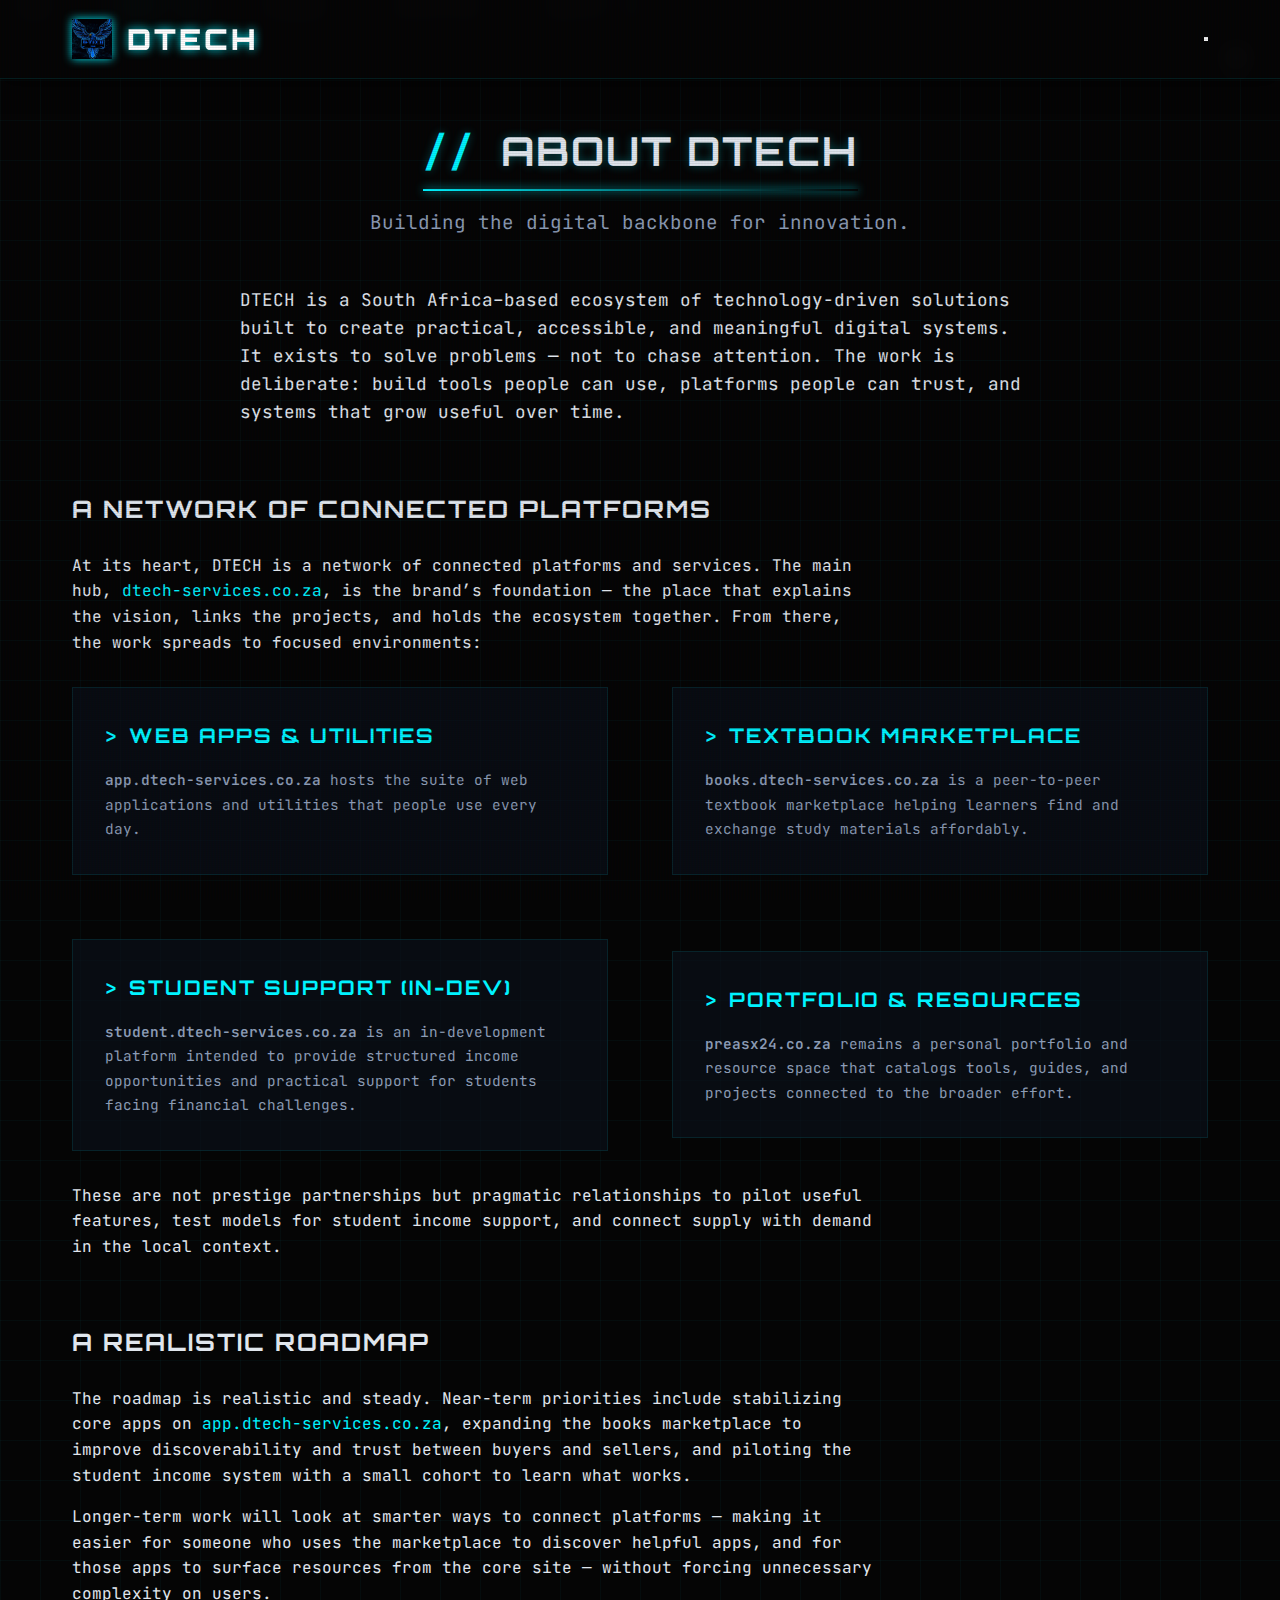
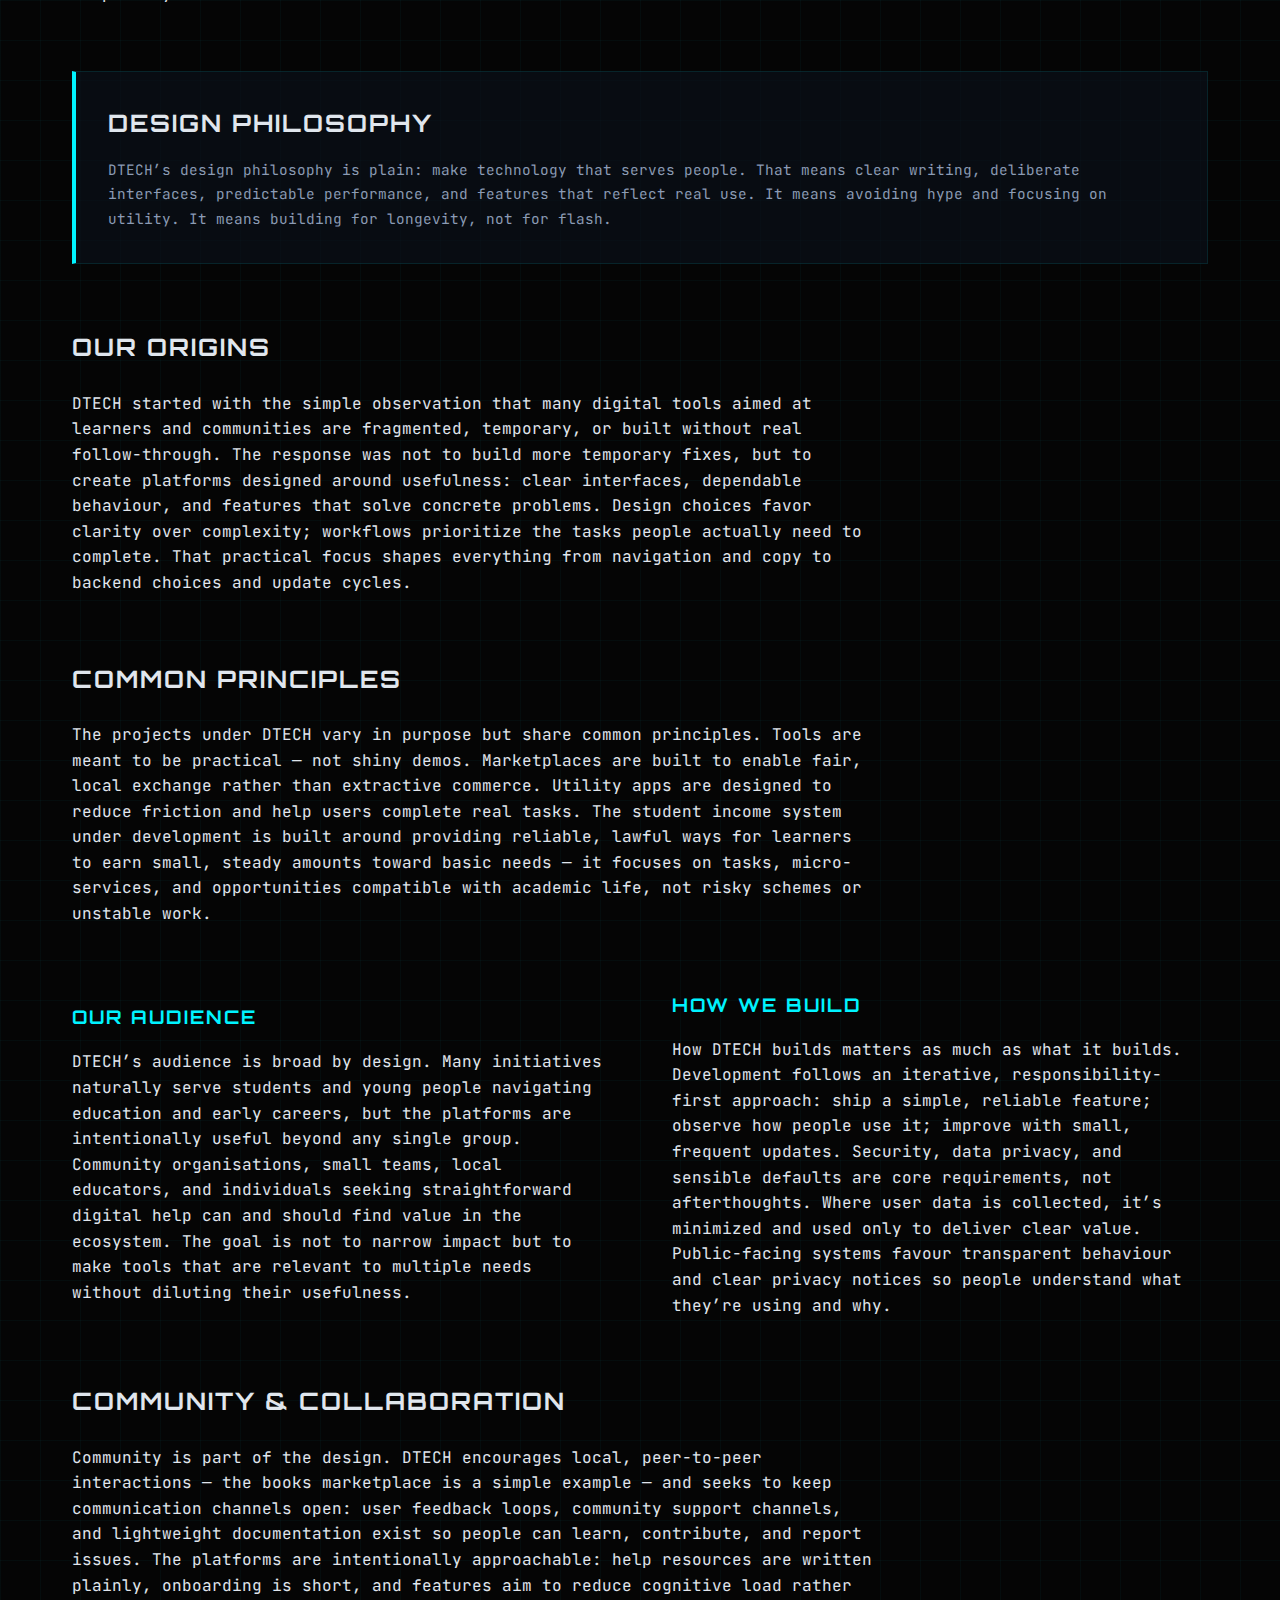
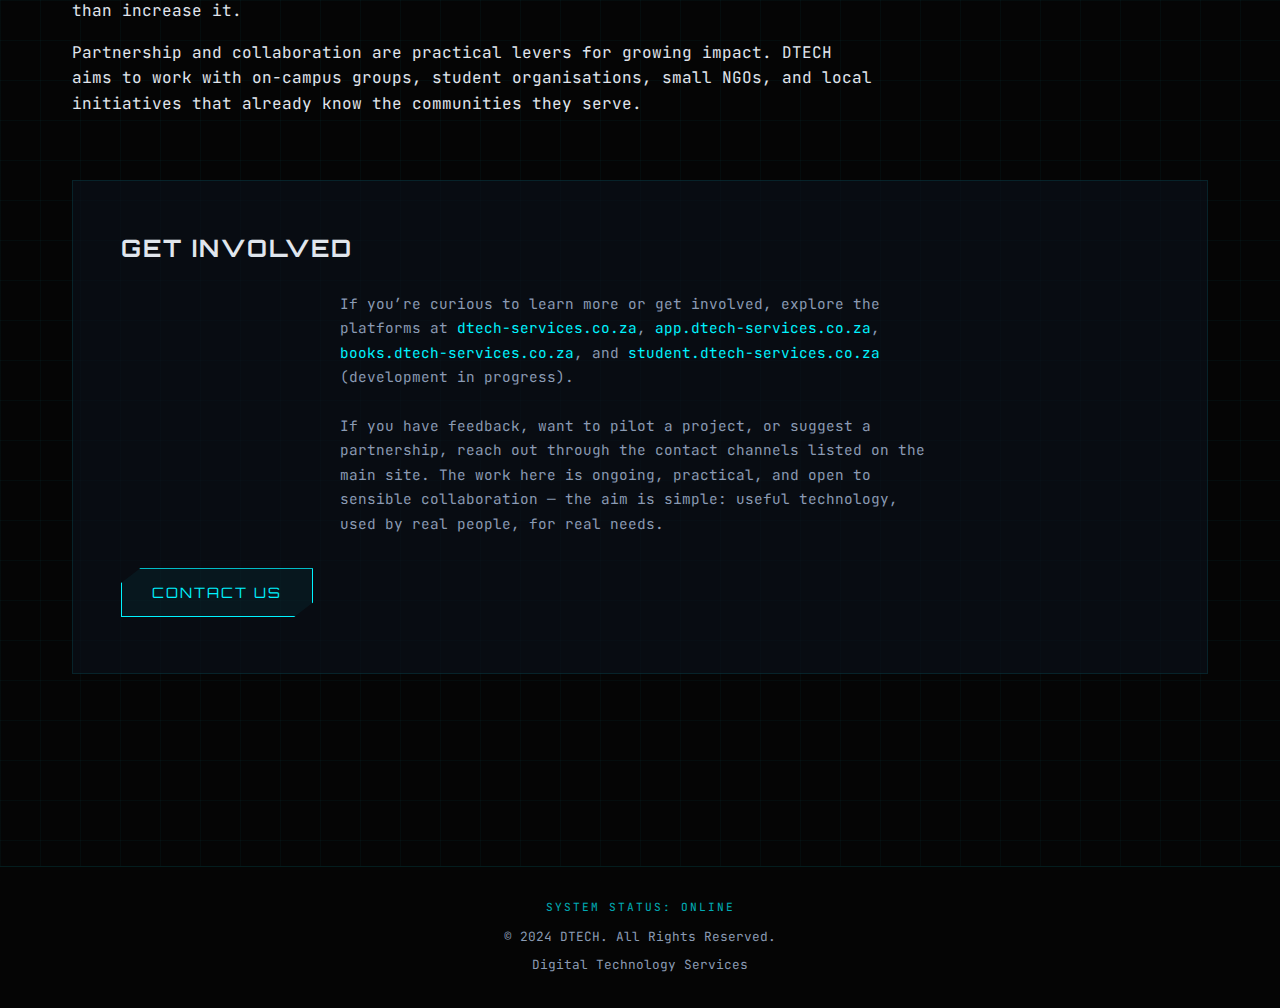
<file: about.html>
<!DOCTYPE html>
<html lang="en">
<head>
    <meta charset="UTF-8">
    <meta name="viewport" content="width=device-width, initial-scale=1.0">
    <meta name="description" content="Learn about DTECH, a South African student-focused technology platform building structured, scalable digital infrastructure.">
    <meta name="author" content="Seakwa Jonas Mochebane">
    <title>About DTECH | Student-Focused Digital Innovation</title>
    <link rel="stylesheet" href="css/style.css">
    <link rel="preconnect" href="https://fonts.googleapis.com">
    <link rel="preconnect" href="https://fonts.gstatic.com" crossorigin>
    <link href="https://fonts.googleapis.com/css2?family=Inter:wght@400;500;600;700;800&display=swap" rel="stylesheet">
</head>
<body>

    <!-- Header -->
    <header>
        <div class="container">
            <nav>
                <a href="index.html" class="logo">
                    <img src="images/logo.png" alt="DTECH Logo">
                    <span>DTECH</span>
                </a>
                <button class="hamburger-btn" id="menuToggle" aria-label="Toggle Navigation">
                    <span class="hamburger-line"></span>
                    <span class="hamburger-line"></span>
                    <span class="hamburger-line"></span>
                </button>
            </nav>
        </div>
    </header>

    <!-- Navigation Overlay -->
    <div class="nav-overlay" id="navOverlay">
        <button id="closeMenu" aria-label="Close Navigation" style="position: absolute; top: 30px; right: 30px; background:none; border:none; color:var(--text-main); font-size: 3rem; cursor: pointer;">&times;</button>
        <div class="nav-links">
            <a href="index.html" onclick="toggleMenu()">Home</a>
            <a href="about.html" onclick="toggleMenu()" class="active">About Us</a>
            <a href="founder.html" onclick="toggleMenu()">Founder</a>
            <a href="ecosystem.html" onclick="toggleMenu()">Ecosystem</a>
            <a href="contact.html" onclick="toggleMenu()">Contact Us</a>
        </div>
    </div>

    <!-- Page Header -->
    <section style="padding: 6rem 0 3rem 0; text-align: center;">
        <div class="container">
            <h1 class="section-title" style="margin-bottom: 1rem;">About DTECH</h1>
            <p style="max-width: 600px; margin: 0 auto; color: var(--text-muted); font-size: 1.2rem;">
                Building the digital backbone for innovation.
            </p>
        </div>
    </section>

    <!-- Content -->
    <section class="container" style="padding-bottom: 6rem;">

        <!-- Introduction -->
        <div style="max-width: 800px; margin: 0 auto 4rem auto;">
            <p class="text-muted" style="font-size: 1.1rem; margin-bottom: 1.5rem;">
                DTECH is a South Africa–based ecosystem of technology-driven solutions built to create practical, accessible, and meaningful digital systems. It exists to solve problems — not to chase attention. The work is deliberate: build tools people can use, platforms people can trust, and systems that grow useful over time.
            </p>
        </div>

        <!-- Ecosystem -->
        <h2 style="margin-bottom: 1.5rem;">A Network of Connected Platforms</h2>
        <p class="text-muted" style="max-width: 800px; margin-bottom: 2rem;">
            At its heart, DTECH is a network of connected platforms and services. The main hub, <a href="https://dtech-services.co.za" style="color: var(--primary-color);">dtech-services.co.za</a>, is the brand’s foundation — the place that explains the vision, links the projects, and holds the ecosystem together. From there, the work spreads to focused environments:
        </p>

        <div class="grid-2" style="margin-bottom: 2rem;">
            <div class="card">
                <h3 style="color: var(--primary-color);">Web Apps & Utilities</h3>
                <p class="text-muted">
                    <a href="https://app.dtech-services.co.za" target="_blank" style="color: var(--text-main); font-weight: 600;">app.dtech-services.co.za</a> hosts the suite of web applications and utilities that people use every day.
                </p>
            </div>
            <div class="card">
                <h3 style="color: var(--primary-color);">Textbook Marketplace</h3>
                <p class="text-muted">
                    <a href="https://books.dtech-services.co.za" target="_blank" style="color: var(--text-main); font-weight: 600;">books.dtech-services.co.za</a> is a peer-to-peer textbook marketplace helping learners find and exchange study materials affordably.
                </p>
            </div>
            <div class="card">
                <h3 style="color: var(--primary-color);">Student Support (In-Dev)</h3>
                <p class="text-muted">
                    <a href="https://student.dtech-services.co.za" target="_blank" style="color: var(--text-main); font-weight: 600;">student.dtech-services.co.za</a> is an in-development platform intended to provide structured income opportunities and practical support for students facing financial challenges.
                </p>
            </div>
            <div class="card">
                <h3 style="color: var(--primary-color);">Portfolio & Resources</h3>
                <p class="text-muted">
                    <a href="https://preasx24.co.za" target="_blank" style="color: var(--text-main); font-weight: 600;">preasx24.co.za</a> remains a personal portfolio and resource space that catalogs tools, guides, and projects connected to the broader effort.
                </p>
            </div>
        </div>

        <p class="text-muted" style="max-width: 800px; margin-bottom: 4rem;">
            These are not prestige partnerships but pragmatic relationships to pilot useful features, test models for student income support, and connect supply with demand in the local context.
        </p>

        <!-- Roadmap -->
        <div style="margin-bottom: 4rem;">
            <h2 style="margin-bottom: 1.5rem;">A Realistic Roadmap</h2>
            <p class="text-muted" style="max-width: 800px; margin-bottom: 1rem;">
                The roadmap is realistic and steady. Near-term priorities include stabilizing core apps on <a href="https://app.dtech-services.co.za" style="color: var(--primary-color);">app.dtech-services.co.za</a>, expanding the books marketplace to improve discoverability and trust between buyers and sellers, and piloting the student income system with a small cohort to learn what works.
            </p>
            <p class="text-muted" style="max-width: 800px;">
                Longer-term work will look at smarter ways to connect platforms — making it easier for someone who uses the marketplace to discover helpful apps, and for those apps to surface resources from the core site — without forcing unnecessary complexity on users.
            </p>
        </div>

        <!-- Design Philosophy -->
        <div class="card" style="margin-bottom: 4rem; border-left: 4px solid var(--primary-color);">
            <h2 style="margin-bottom: 1rem;">Design Philosophy</h2>
            <p class="text-muted">
                DTECH’s design philosophy is plain: make technology that serves people. That means clear writing, deliberate interfaces, predictable performance, and features that reflect real use. It means avoiding hype and focusing on utility. It means building for longevity, not for flash.
            </p>
        </div>

        <!-- Origins -->
        <div style="margin-bottom: 4rem;">
            <h2 style="margin-bottom: 1.5rem;">Our Origins</h2>
            <p class="text-muted" style="max-width: 800px;">
                DTECH started with the simple observation that many digital tools aimed at learners and communities are fragmented, temporary, or built without real follow-through. The response was not to build more temporary fixes, but to create platforms designed around usefulness: clear interfaces, dependable behaviour, and features that solve concrete problems. Design choices favor clarity over complexity; workflows prioritize the tasks people actually need to complete. That practical focus shapes everything from navigation and copy to backend choices and update cycles.
            </p>
        </div>

        <!-- Principles -->
        <div style="margin-bottom: 4rem;">
            <h2 style="margin-bottom: 1.5rem;">Common Principles</h2>
            <p class="text-muted" style="max-width: 800px;">
                The projects under DTECH vary in purpose but share common principles. Tools are meant to be practical — not shiny demos. Marketplaces are built to enable fair, local exchange rather than extractive commerce. Utility apps are designed to reduce friction and help users complete real tasks. The student income system under development is built around providing reliable, lawful ways for learners to earn small, steady amounts toward basic needs — it focuses on tasks, micro-services, and opportunities compatible with academic life, not risky schemes or unstable work.
            </p>
        </div>

        <!-- Audience & Build -->
        <div class="grid-2" style="margin-bottom: 4rem;">
            <div>
                <h3 style="color: var(--primary-color); margin-bottom: 1rem;">Our Audience</h3>
                <p class="text-muted">
                    DTECH’s audience is broad by design. Many initiatives naturally serve students and young people navigating education and early careers, but the platforms are intentionally useful beyond any single group. Community organisations, small teams, local educators, and individuals seeking straightforward digital help can and should find value in the ecosystem. The goal is not to narrow impact but to make tools that are relevant to multiple needs without diluting their usefulness.
                </p>
            </div>
            <div>
                <h3 style="color: var(--primary-color); margin-bottom: 1rem;">How We Build</h3>
                <p class="text-muted">
                    How DTECH builds matters as much as what it builds. Development follows an iterative, responsibility-first approach: ship a simple, reliable feature; observe how people use it; improve with small, frequent updates. Security, data privacy, and sensible defaults are core requirements, not afterthoughts. Where user data is collected, it’s minimized and used only to deliver clear value. Public-facing systems favour transparent behaviour and clear privacy notices so people understand what they’re using and why.
                </p>
            </div>
        </div>

        <!-- Community -->
        <div style="margin-bottom: 4rem;">
            <h2 style="margin-bottom: 1.5rem;">Community & Collaboration</h2>
            <p class="text-muted" style="max-width: 800px; margin-bottom: 1rem;">
                Community is part of the design. DTECH encourages local, peer-to-peer interactions — the books marketplace is a simple example — and seeks to keep communication channels open: user feedback loops, community support channels, and lightweight documentation exist so people can learn, contribute, and report issues. The platforms are intentionally approachable: help resources are written plainly, onboarding is short, and features aim to reduce cognitive load rather than increase it.
            </p>
            <p class="text-muted" style="max-width: 800px;">
                Partnership and collaboration are practical levers for growing impact. DTECH aims to work with on-campus groups, student organisations, small NGOs, and local initiatives that already know the communities they serve.
            </p>
        </div>

        <!-- Call to Action -->
        <div class="card text-center" style="padding: 3rem;">
            <h2 style="margin-bottom: 1.5rem;">Get Involved</h2>
            <p class="text-muted" style="max-width: 600px; margin: 0 auto 1.5rem auto;">
                If you’re curious to learn more or get involved, explore the platforms at <a href="https://dtech-services.co.za" style="color: var(--primary-color);">dtech-services.co.za</a>, <a href="https://app.dtech-services.co.za" style="color: var(--primary-color);">app.dtech-services.co.za</a>, <a href="https://books.dtech-services.co.za" style="color: var(--primary-color);">books.dtech-services.co.za</a>, and <a href="https://student.dtech-services.co.za" style="color: var(--primary-color);">student.dtech-services.co.za</a> (development in progress).
            </p>
            <p class="text-muted" style="max-width: 600px; margin: 0 auto 2rem auto;">
                If you have feedback, want to pilot a project, or suggest a partnership, reach out through the contact channels listed on the main site. The work here is ongoing, practical, and open to sensible collaboration — the aim is simple: useful technology, used by real people, for real needs.
            </p>
            <a href="contact.html" class="btn">Contact Us</a>
        </div>

    </section>

    <!-- Footer -->
    <footer>
        <div class="container">
            <p>&copy; 2024 DTECH. All Rights Reserved.</p>
            <p style="font-size: 0.8rem; margin-top: 0.5rem;">Digital Technology Services</p>
        </div>
    </footer>

    <!-- Mobile Menu Script -->
    <script>
        const menuToggle = document.getElementById('menuToggle');
        const closeMenu = document.getElementById('closeMenu');
        const navOverlay = document.getElementById('navOverlay');

        function toggleMenu() {
            navOverlay.classList.toggle('active');
            document.body.style.overflow = navOverlay.classList.contains('active') ? 'hidden' : '';
        }

        menuToggle.addEventListener('click', toggleMenu);
        closeMenu.addEventListener('click', toggleMenu);
    </script>
</body>
</html>
</file>
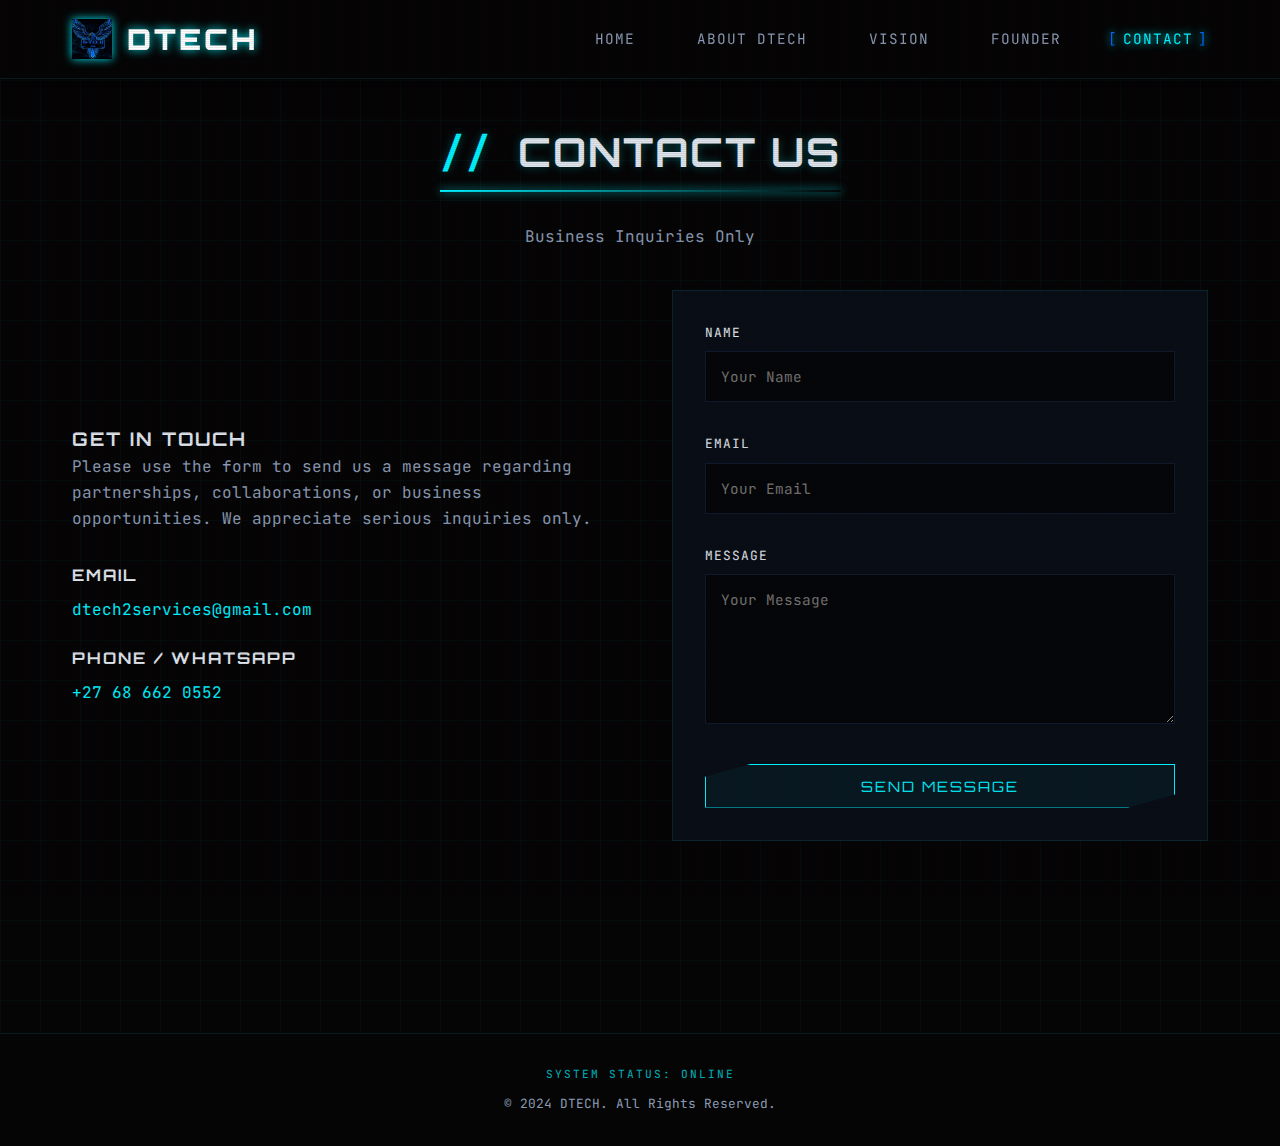
<file: contact.html>
<!DOCTYPE html>
<html lang="en">
<head>
    <meta charset="UTF-8">
    <meta name="viewport" content="width=device-width, initial-scale=1.0">
    <meta name="description" content="Contact DTECH for business inquiries and collaboration opportunities.">
    <meta name="author" content="Seakwa Jonas Mochebane">
    <title>Contact DTECH | Business Inquiries</title>
    <link rel="stylesheet" href="css/style.css">
    <link rel="preconnect" href="https://fonts.googleapis.com">
    <link rel="preconnect" href="https://fonts.gstatic.com" crossorigin>
    <link href="https://fonts.googleapis.com/css2?family=Inter:wght@400;500;700;800&display=swap" rel="stylesheet">
</head>
<body>

    <!-- Navigation -->
    <header>
        <div class="container">
            <nav>
                <a href="index.html" class="logo">
                    <img src="images/logo.png" alt="DTECH Logo">
                    DTECH
                </a>
                <ul class="nav-links">
                    <li><a href="index.html">Home</a></li>
                    <li><a href="about.html">About DTECH</a></li>
                    <li><a href="vision.html">Vision</a></li>
                    <li><a href="founder.html">Founder</a></li>
                    <li><a href="contact.html" class="active">Contact</a></li>
                </ul>
            </nav>
        </div>
    </header>

    <!-- Page Header -->
    <section style="padding-top: 120px; padding-bottom: 40px; text-align: center;">
        <div class="container">
            <h1 class="section-title">Contact Us</h1>
            <p style="max-width: 600px; margin: 0 auto; color: var(--text-muted);">
                Business Inquiries Only
            </p>
        </div>
    </section>

    <!-- Contact Form & Info -->
    <section style="padding-top: 0;">
        <div class="container">
            <div class="grid-2">
                <div>
                    <h3>Get in Touch</h3>
                    <p style="margin-bottom: 2rem; color: var(--text-muted);">
                        Please use the form to send us a message regarding partnerships, collaborations, or business opportunities. We appreciate serious inquiries only.
                    </p>

                    <div style="margin-bottom: 1.5rem;">
                        <h4 style="color: var(--text-light); margin-bottom: 0.5rem;">Email</h4>
                        <a href="mailto:dtech2services@gmail.com" style="color: var(--primary-color);">dtech2services@gmail.com</a>
                    </div>

                    <div>
                        <h4 style="color: var(--text-light); margin-bottom: 0.5rem;">Phone / WhatsApp</h4>
                        <a href="tel:+27686620552" style="color: var(--primary-color);">+27 68 662 0552</a>
                    </div>
                </div>
                <div>
                    <!-- To make this form functional on GitHub Pages, sign up at https://formspree.io/ and replace 'YOUR_FORM_ID' with your actual form ID -->
                    <form action="https://formspree.io/f/YOUR_FORM_ID" method="POST">
                        <div class="form-group">
                            <label for="name">Name</label>
                            <input type="text" id="name" name="name" required placeholder="Your Name">
                        </div>
                        <div class="form-group">
                            <label for="email">Email</label>
                            <input type="email" id="email" name="email" required placeholder="Your Email">
                        </div>
                        <div class="form-group">
                            <label for="message">Message</label>
                            <textarea id="message" name="message" required placeholder="Your Message"></textarea>
                        </div>
                        <button type="submit" class="btn" style="width: 100%;">Send Message</button>
                    </form>
                    <!-- Note: Formspree endpoint is a placeholder or generic. For a real static site, the user would need to set this up.
                         I'll use a generic mailto fallback or keep the form structure ready for backend integration if preferred,
                         but adding a formspree-like action is common practice.
                         However, without a specific ID, it won't work. I'll remove the action attribute to prevent errors
                         and let the user know they need a backend service, OR I can just leave it pointing to a dummy or blank.

                         Wait, the prompt asked for "Complete HTML" and "Ready for GitHub Pages".
                         GitHub Pages doesn't support backend logic.
                         The standard way is Formspree or similar.
                         I'll leave the action empty for now so it doesn't 404, or put a placeholder comment.
                    -->
                </div>
            </div>
        </div>
    </section>

    <!-- Footer -->
    <footer>
        <div class="container">
            <p>&copy; 2024 DTECH. All Rights Reserved.</p>
        </div>
    </footer>

</body>
</html>
</file>
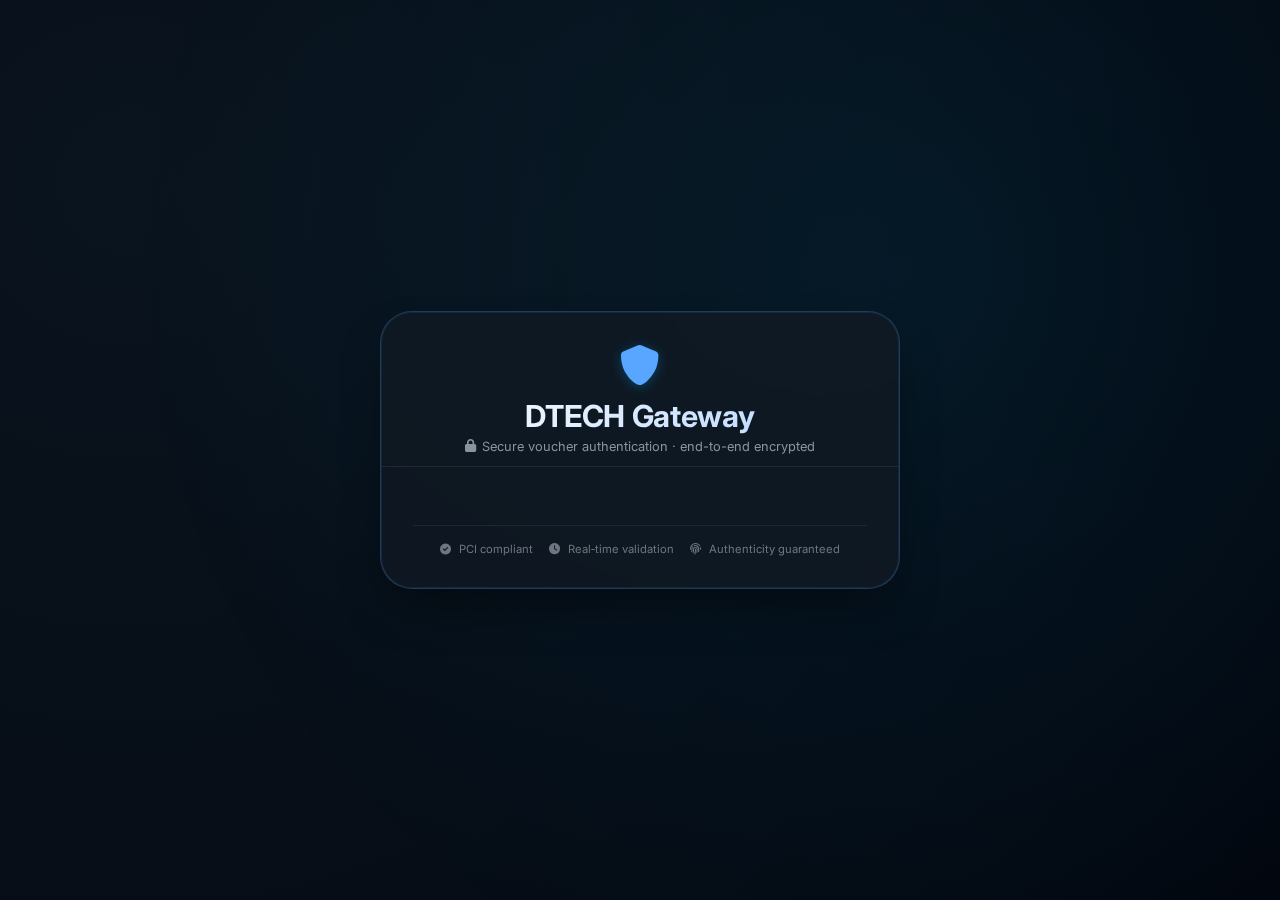
<file: payment.html>
<!DOCTYPE html>
<html lang="en">
<head>
    <meta charset="UTF-8">
    <meta name="viewport" content="width=device-width, initial-scale=1.0, viewport-fit=cover">
    <title>DTECH Secure Gateway | Voucher Authentication</title>
    <!-- Google Fonts & Font Awesome for modern icons -->
    <link href="https://fonts.googleapis.com/css2?family=Inter:opsz,wght@14..32,300;14..32,400;14..32,500;14..32,600;14..32,700&display=swap" rel="stylesheet">
    <link rel="stylesheet" href="https://cdnjs.cloudflare.com/ajax/libs/font-awesome/6.0.0-beta3/css/all.min.css">
    <style>
        * {
            margin: 0;
            padding: 0;
            box-sizing: border-box;
        }

        body {
            font-family: 'Inter', -apple-system, BlinkMacSystemFont, 'Segoe UI', sans-serif;
            background: radial-gradient(circle at 10% 20%, rgba(10, 20, 30, 1) 0%, #03070f 100%);
            min-height: 100vh;
            display: flex;
            align-items: center;
            justify-content: center;
            padding: 1.5rem;
            position: relative;
        }

        /* animated mesh gradient overlay */
        body::before {
            content: '';
            position: fixed;
            top: 0;
            left: 0;
            width: 100%;
            height: 100%;
            background: radial-gradient(circle at 70% 30%, rgba(0, 180, 255, 0.08) 0%, rgba(0, 0, 0, 0) 70%);
            pointer-events: none;
            z-index: 0;
        }

        /* main card container — glassmorphic elevated design */
        .gateway-card {
            position: relative;
            z-index: 2;
            max-width: 520px;
            width: 100%;
            background: rgba(18, 25, 35, 0.75);
            backdrop-filter: blur(12px);
            border-radius: 2rem;
            border: 1px solid rgba(88, 166, 255, 0.25);
            box-shadow: 0 25px 45px -12px rgba(0, 0, 0, 0.5), 0 0 0 1px rgba(88, 166, 255, 0.1) inset;
            transition: transform 0.2s ease, box-shadow 0.3s ease;
            overflow: hidden;
        }

        .gateway-card:hover {
            box-shadow: 0 30px 50px -15px rgba(0, 0, 0, 0.6), 0 0 0 1px rgba(88, 166, 255, 0.3) inset;
        }

        /* header with branding */
        .brand-header {
            padding: 1.8rem 2rem 0.8rem 2rem;
            text-align: center;
            border-bottom: 1px solid rgba(48, 54, 61, 0.6);
        }

        .brand-icon {
            font-size: 2.5rem;
            color: #58a6ff;
            filter: drop-shadow(0 2px 6px rgba(0, 160, 255, 0.3));
            margin-bottom: 0.5rem;
        }

        .brand-header h1 {
            font-size: 1.9rem;
            font-weight: 700;
            background: linear-gradient(135deg, #ffffff 0%, #b0d4ff 100%);
            background-clip: text;
            -webkit-background-clip: text;
            color: transparent;
            letter-spacing: -0.3px;
        }

        .brand-header p {
            font-size: 0.8rem;
            color: #8b949e;
            margin-top: 0.3rem;
            display: flex;
            align-items: center;
            justify-content: center;
            gap: 0.4rem;
        }

        /* content area */
        .content-pane {
            padding: 1.8rem 2rem 2rem 2rem;
        }

        /* loader state (skeleton shimmer) */
        .skeleton-loader {
            display: flex;
            flex-direction: column;
            gap: 1rem;
        }

        .skeleton-line {
            height: 1.2rem;
            background: linear-gradient(90deg, #1e2a36 25%, #2a3a48 50%, #1e2a36 75%);
            background-size: 200% 100%;
            animation: shimmer 1.2s infinite;
            border-radius: 12px;
        }

        .skeleton-line.large {
            height: 2.2rem;
            width: 70%;
            margin: 0 auto;
        }

        @keyframes shimmer {
            0% { background-position: 200% 0; }
            100% { background-position: -200% 0; }
        }

        /* order details card */
        .order-summary {
            background: rgba(13, 17, 23, 0.7);
            border-radius: 1.25rem;
            padding: 1.25rem 1.5rem;
            margin-bottom: 1.8rem;
            border: 1px solid rgba(48, 54, 61, 0.6);
            transition: all 0.2s;
        }

        .summary-title {
            font-size: 0.75rem;
            text-transform: uppercase;
            letter-spacing: 1px;
            font-weight: 600;
            color: #58a6ff;
            margin-bottom: 1rem;
            display: flex;
            align-items: center;
            gap: 0.5rem;
        }

        .detail-item {
            display: flex;
            justify-content: space-between;
            align-items: baseline;
            margin-bottom: 0.9rem;
            flex-wrap: wrap;
        }

        .detail-item:last-child {
            margin-bottom: 0;
        }

        .detail-label {
            font-size: 0.85rem;
            color: #8b949e;
            display: flex;
            align-items: center;
            gap: 0.4rem;
        }

        .detail-value {
            font-weight: 600;
            color: #f0f6fc;
            font-size: 1rem;
            word-break: break-word;
            text-align: right;
        }

        .amount-value {
            font-size: 1.5rem;
            font-weight: 800;
            background: linear-gradient(120deg, #58a6ff, #9ec8ff);
            background-clip: text;
            -webkit-background-clip: text;
            color: transparent;
        }

        .order-id-badge {
            font-family: monospace;
            background: #0d1117;
            padding: 0.2rem 0.5rem;
            border-radius: 8px;
            font-size: 0.75rem;
            letter-spacing: 0.3px;
        }

        /* voucher input group */
        .input-group-modern {
            margin-bottom: 1.5rem;
        }

        .input-label {
            display: flex;
            align-items: center;
            gap: 0.5rem;
            font-size: 0.85rem;
            font-weight: 500;
            color: #c9d1d9;
            margin-bottom: 0.6rem;
        }

        .voucher-input-wrapper {
            position: relative;
            display: flex;
            align-items: center;
        }

        .voucher-input-wrapper i {
            position: absolute;
            left: 1rem;
            color: #58a6ff;
            font-size: 1rem;
            pointer-events: none;
        }

        #voucherCode {
            width: 100%;
            padding: 0.9rem 1rem 0.9rem 2.6rem;
            background: #0a0f16;
            border: 1.5px solid #2d3a48;
            border-radius: 1rem;
            font-family: 'Inter', monospace;
            font-size: 0.95rem;
            color: #ffffff;
            transition: all 0.2s ease;
            outline: none;
            letter-spacing: 0.3px;
        }

        #voucherCode:focus {
            border-color: #58a6ff;
            box-shadow: 0 0 0 3px rgba(88, 166, 255, 0.2);
            background: #0b1119;
        }

        /* warning card */
        .warning-card {
            background: rgba(210, 153, 34, 0.1);
            border-left: 3px solid #d29922;
            border-radius: 0.9rem;
            padding: 0.9rem 1rem;
            margin-bottom: 1.8rem;
            font-size: 0.8rem;
            display: flex;
            gap: 0.7rem;
            align-items: flex-start;
        }

        .warning-card i {
            color: #d29922;
            font-size: 1.1rem;
            margin-top: 0.1rem;
        }

        .warning-card .warning-text {
            color: #f0c674;
            line-height: 1.4;
            font-weight: 500;
        }

        /* modern button */
        .btn-pay {
            background: linear-gradient(95deg, #1f6e43, #238636);
            border: none;
            width: 100%;
            padding: 0.9rem;
            border-radius: 1.2rem;
            font-weight: 700;
            font-size: 1rem;
            color: white;
            display: flex;
            align-items: center;
            justify-content: center;
            gap: 0.6rem;
            cursor: pointer;
            transition: all 0.25s ease;
            box-shadow: 0 4px 12px rgba(35, 134, 54, 0.3);
        }

        .btn-pay:hover:not(:disabled) {
            background: linear-gradient(95deg, #2c814c, #2ea043);
            transform: scale(1.01);
            box-shadow: 0 8px 18px rgba(35, 134, 54, 0.4);
        }

        .btn-pay:disabled {
            opacity: 0.6;
            cursor: not-allowed;
            transform: none;
            filter: grayscale(0.05);
        }

        /* message toast style */
        .message-toast {
            margin-top: 1.2rem;
            padding: 0.8rem 1rem;
            border-radius: 1rem;
            font-size: 0.85rem;
            font-weight: 500;
            display: flex;
            align-items: center;
            gap: 0.6rem;
            backdrop-filter: blur(8px);
            animation: fadeSlideUp 0.2s ease;
        }

        .message-toast.error {
            background: rgba(248, 81, 73, 0.12);
            border: 1px solid rgba(248, 81, 73, 0.4);
            color: #ff8a7a;
        }

        .message-toast.success {
            background: rgba(35, 134, 54, 0.12);
            border: 1px solid rgba(35, 134, 54, 0.5);
            color: #3fb950;
        }

        @keyframes fadeSlideUp {
            from {
                opacity: 0;
                transform: translateY(6px);
            }
            to {
                opacity: 1;
                transform: translateY(0);
            }
        }

        /* loader inside button */
        .loader-icon {
            display: inline-block;
            width: 18px;
            height: 18px;
            border: 2px solid rgba(255,255,255,0.3);
            border-radius: 50%;
            border-top-color: white;
            animation: spin 0.7s linear infinite;
        }

        @keyframes spin {
            to { transform: rotate(360deg); }
        }

        /* security footer */
        .security-footer {
            margin-top: 1.8rem;
            padding-top: 1rem;
            text-align: center;
            font-size: 0.7rem;
            color: #6e7681;
            display: flex;
            justify-content: center;
            gap: 1rem;
            flex-wrap: wrap;
            border-top: 1px solid rgba(48, 54, 61, 0.5);
        }

        .security-footer i {
            margin-right: 0.3rem;
        }

        /* responsive */
        @media (max-width: 480px) {
            .content-pane {
                padding: 1.5rem;
            }
            .brand-header h1 {
                font-size: 1.5rem;
            }
            .amount-value {
                font-size: 1.2rem;
            }
            .order-summary {
                padding: 1rem;
            }
        }
    </style>
</head>
<body>
<div class="gateway-card">
    <div class="brand-header">
        <div class="brand-icon"><i class="fas fa-shield-alt"></i></div>
        <h1>DTECH Gateway</h1>
        <p><i class="fas fa-lock"></i> Secure voucher authentication · end-to-end encrypted</p>
    </div>

    <div class="content-pane">
        <!-- Loading indicator -->
        <div id="loadingState" class="skeleton-loader">
            <div class="skeleton-line large"></div>
            <div class="skeleton-line"></div>
            <div class="skeleton-line" style="width: 80%;"></div>
        </div>

        <!-- Main payment form (hidden initially) -->
        <div id="paymentForm" style="display: none;">
            <!-- Order details section with icons -->
            <div class="order-summary">
                <div class="summary-title">
                    <i class="fas fa-receipt"></i> ORDER SUMMARY
                </div>
                <div class="detail-item">
                    <span class="detail-label"><i class="fas fa-tag"></i> Item</span>
                    <span class="detail-value" id="itemName">—</span>
                </div>
                <div class="detail-item">
                    <span class="detail-label"><i class="fas fa-credit-card"></i> Amount Due</span>
                    <span class="detail-value amount-value" id="amountDisplay">R0.00</span>
                </div>
                <div class="detail-item" id="orderIdRow" style="display: none;">
                    <span class="detail-label"><i class="fas fa-hashtag"></i> Order reference</span>
                    <span class="detail-value order-id-badge" id="orderIdRef">—</span>
                </div>
            </div>

            <!-- Voucher input -->
            <div class="input-group-modern">
                <div class="input-label">
                    <i class="fas fa-ticket-alt"></i> D-TECH Voucher code
                </div>
                <div class="voucher-input-wrapper">
                    <i class="fas fa-qrcode"></i>
                    <input type="text" id="voucherCode" placeholder="e.g., X24-9F3A-7K2L" autocomplete="off" spellcheck="false">
                </div>
            </div>

            <!-- Enhanced warning notice -->
            <div class="warning-card">
                <i class="fas fa-exclamation-triangle"></i>
                <div class="warning-text">
                    <strong>One‑time use only</strong> — voucher value must <strong>exactly match</strong> the amount due.
                    Any surplus value cannot be refunded or credited.
                </div>
            </div>

            <!-- Payment button -->
            <button id="payBtn" class="btn-pay" onclick="processPayment()">
                <i class="fas fa-arrow-right"></i> <span id="btnText">Pay Now</span>
                <span id="btnLoader" style="display: none;"><div class="loader-icon"></div></span>
            </button>

            <!-- Dynamic message area -->
            <div id="message"></div>
        </div>

        <div class="security-footer">
            <span><i class="fas fa-check-circle"></i> PCI compliant</span>
            <span><i class="fas fa-clock"></i> Real‑time validation</span>
            <span><i class="fas fa-fingerprint"></i> Authenticity guaranteed</span>
        </div>
    </div>
</div>

<script>
    // API endpoint (unchanged from original spec)
    const API_URL = "https://dark-mud-87fb.jonasmochebane.workers.dev";

    let orderParams = {
        amount: null,
        item: null,
        order_id: null,
        return_url: null
    };

    // Helper: display beautiful messages
    function showMessage(msg, type) {
        const messageDiv = document.getElementById('message');
        messageDiv.innerHTML = `
            <div class="message-toast ${type}">
                <i class="fas ${type === 'error' ? 'fa-circle-exclamation' : 'fa-circle-check'}"></i>
                <span>${escapeHtml(msg)}</span>
            </div>
        `;
        messageDiv.style.display = 'block';
    }

    // simple sanitization to avoid injection (extra safety)
    function escapeHtml(str) {
        if (!str) return '';
        return str.replace(/[&<>]/g, function(m) {
            if (m === '&') return '&amp;';
            if (m === '<') return '&lt;';
            if (m === '>') return '&gt;';
            return m;
        }).replace(/[\uD800-\uDBFF][\uDC00-\uDFFF]/g, function(c) {
            return c;
        });
    }

    // main initialization
    document.addEventListener('DOMContentLoaded', () => {
        const urlParams = new URLSearchParams(window.location.search);
        orderParams = {
            amount: urlParams.get('amount'),
            item: urlParams.get('item'),
            order_id: urlParams.get('order_id'),
            return_url: urlParams.get('return_url')
        };

        const loadingDiv = document.getElementById('loadingState');
        const paymentFormDiv = document.getElementById('paymentForm');

        // Validate required parameters
        if (!orderParams.amount || !orderParams.item || !orderParams.order_id || !orderParams.return_url) {
            loadingDiv.style.display = 'none';
            showMessage('❌ Missing payment parameters. Please return to the store and try again.', 'error');
            // hide pay button and form if missing critical info
            paymentFormDiv.style.display = 'none';
            // also disable any interaction
            return;
        }

        // Ensure amount is numeric
        const amountNum = parseFloat(orderParams.amount);
        if (isNaN(amountNum) || amountNum <= 0) {
            loadingDiv.style.display = 'none';
            showMessage('⚠️ Invalid amount specified. Contact support.', 'error');
            paymentFormDiv.style.display = 'none';
            return;
        }

        // Populate order details with styling
        document.getElementById('itemName').textContent = escapeHtml(orderParams.item);
        const formattedAmount = amountNum.toFixed(2);
        document.getElementById('amountDisplay').innerHTML = `R${formattedAmount}`;
        // store amount for later (numeric)
        orderParams.amount = amountNum;

        // optional: show order ID for transparency
        if (orderParams.order_id) {
            const orderIdRow = document.getElementById('orderIdRow');
            orderIdRow.style.display = 'flex';
            document.getElementById('orderIdRef').textContent = escapeHtml(orderParams.order_id.substring(0, 12) + (orderParams.order_id.length > 12 ? '…' : ''));
        }

        // smooth transition: hide loader and show form
        loadingDiv.style.display = 'none';
        paymentFormDiv.style.display = 'block';
        paymentFormDiv.style.animation = 'fadeSlideUp 0.3s ease';
        
        // optional: add format hint for voucher input
        const voucherInput = document.getElementById('voucherCode');
        voucherInput.addEventListener('input', function(e) {
            // just UI polish: remove leading/trailing spaces automatically on paste
            // and uppercase transformation for consistency
            let raw = e.target.value;
            if (raw !== raw.toUpperCase()) {
                e.target.value = raw.toUpperCase();
            }
        });
    });

    // main payment processing with enhanced UI/UX
    async function processPayment() {
        const voucherCodeElem = document.getElementById('voucherCode');
        let voucherCode = voucherCodeElem.value.trim();
        
        if (!voucherCode) {
            showMessage('Please enter a valid DTECH voucher code.', 'error');
            voucherCodeElem.focus();
            return;
        }

        // additional front-end length sanity (just user friendly)
        if (voucherCode.length < 6) {
            showMessage('Voucher code seems incomplete. Please double‑check the code.', 'error');
            return;
        }

        const payBtn = document.getElementById('payBtn');
        const btnTextSpan = document.getElementById('btnText');
        const btnLoaderSpan = document.getElementById('btnLoader');
        const originalBtnHTML = btnTextSpan.innerHTML;

        // disable button and show loader
        payBtn.disabled = true;
        btnTextSpan.style.display = 'none';
        btnLoaderSpan.style.display = 'inline-block';
        
        // hide previous messages
        const messageDiv = document.getElementById('message');
        messageDiv.style.display = 'none';
        messageDiv.innerHTML = '';

        try {
            const payload = {
                voucher: voucherCode,
                amount: orderParams.amount,   // numeric amount
                order_id: orderParams.order_id
            };

            const response = await fetch(`${API_URL}/redeem-voucher`, {
                method: 'POST',
                headers: { 'Content-Type': 'application/json' },
                body: JSON.stringify(payload)
            });

            let data;
            try {
                data = await response.json();
            } catch (e) {
                throw new Error('Invalid server response');
            }

            if (response.ok && data && data.success === true) {
                // success flow
                showMessage('✓ Payment successful! Redirecting to complete your order...', 'success');
                
                // Build return URL with status, token and order_id
                const returnBase = orderParams.return_url;
                let returnUrlObj;
                try {
                    returnUrlObj = new URL(returnBase);
                } catch (e) {
                    // fallback: if return_url is malformed, try naive concatenation but respect original
                    console.warn("Invalid return_url, fallback redirect");
                    window.location.href = `${returnBase}?status=success&token=${encodeURIComponent(data.token || '')}&order_id=${encodeURIComponent(orderParams.order_id)}`;
                    return;
                }
                
                returnUrlObj.searchParams.set('status', 'success');
                returnUrlObj.searchParams.set('token', data.token || '');
                returnUrlObj.searchParams.set('order_id', orderParams.order_id);
                
                // slight delay to show success message
                setTimeout(() => {
                    window.location.href = returnUrlObj.toString();
                }, 1300);
            } else {
                // error from backend
                const errorMsg = data?.error || data?.message || 'Voucher redemption failed. Please verify the code and amount.';
                showMessage(`✗ ${errorMsg}`, 'error');
                resetButton(payBtn, btnTextSpan, btnLoaderSpan);
            }
        } catch (error) {
            console.error('Payment network error:', error);
            let friendlyError = 'Network error. Please check your connection and try again.';
            if (error.message.includes('fetch')) friendlyError = 'Unable to reach DTECH secure servers. Please retry.';
            showMessage(`⚠️ ${friendlyError}`, 'error');
            resetButton(payBtn, btnTextSpan, btnLoaderSpan);
        }
    }

    function resetButton(btn, textSpan, loaderSpan) {
        btn.disabled = false;
        textSpan.style.display = 'inline-block';
        loaderSpan.style.display = 'none';
        // optional focus back to input
        document.getElementById('voucherCode').focus();
    }

    // extra: prevent accidental double-submit via keyboard (enter on input)
    document.addEventListener('keypress', function(e) {
        if (e.key === 'Enter' && document.getElementById('paymentForm') && document.getElementById('paymentForm').style.display === 'block') {
            const btn = document.getElementById('payBtn');
            if (btn && !btn.disabled) {
                e.preventDefault();
                processPayment();
            }
        }
    });
</script>
</body>
</html>
</file>
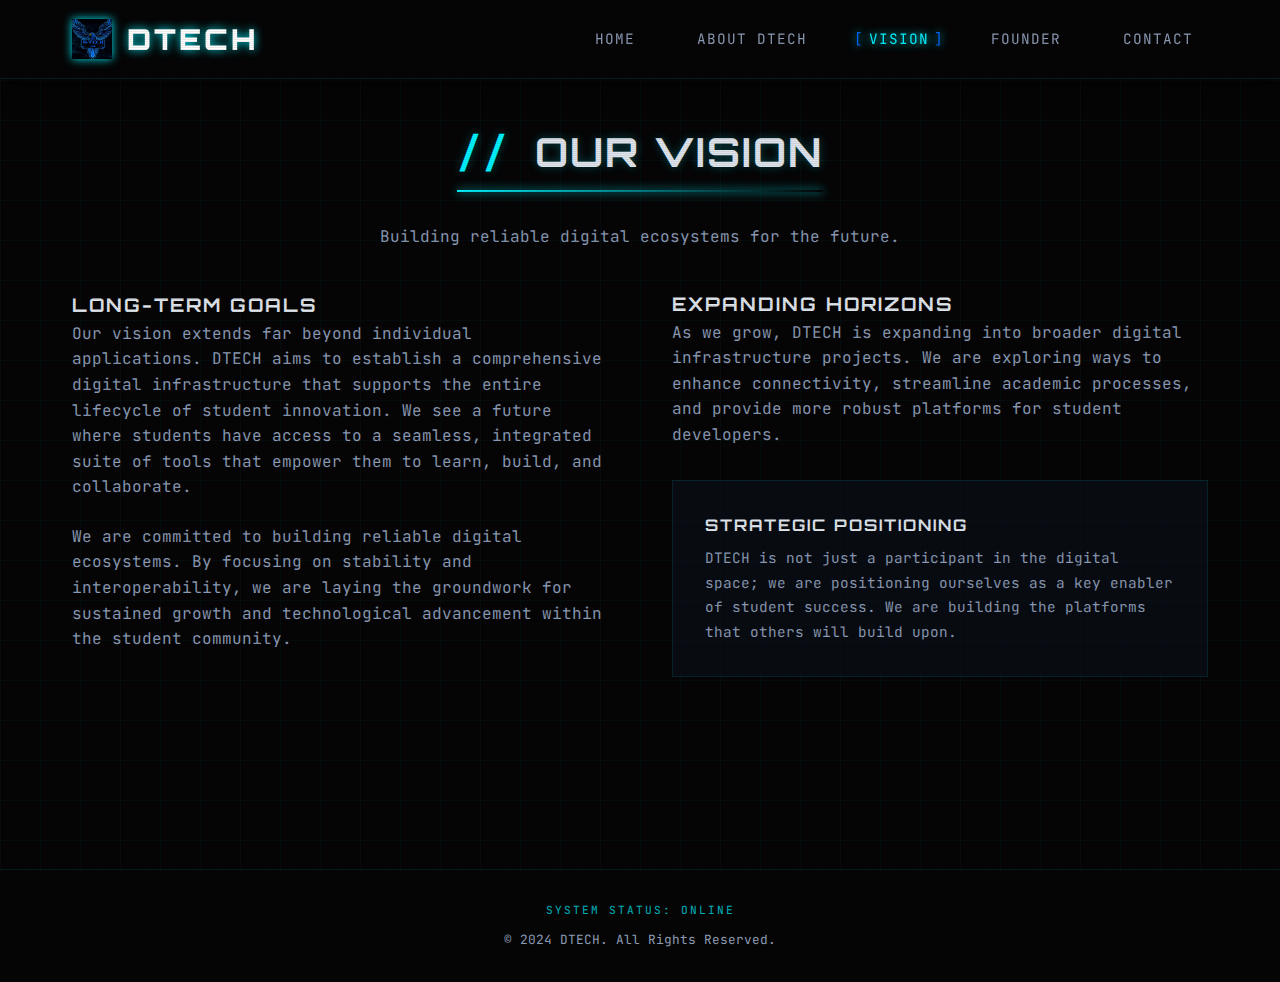
<file: vision.html>
<!DOCTYPE html>
<html lang="en">
<head>
    <meta charset="UTF-8">
    <meta name="viewport" content="width=device-width, initial-scale=1.0">
    <meta name="description" content="Explore DTECH's vision for long-term digital infrastructure and scalable ecosystems that support student communities.">
    <meta name="author" content="Seakwa Jonas Mochebane">
    <title>Our Vision | DTECH</title>
    <link rel="stylesheet" href="css/style.css">
    <link rel="preconnect" href="https://fonts.googleapis.com">
    <link rel="preconnect" href="https://fonts.gstatic.com" crossorigin>
    <link href="https://fonts.googleapis.com/css2?family=Inter:wght@400;500;700;800&display=swap" rel="stylesheet">
</head>
<body>

    <!-- Navigation -->
    <header>
        <div class="container">
            <nav>
                <a href="index.html" class="logo">
                    <img src="images/logo.png" alt="DTECH Logo">
                    DTECH
                </a>
                <ul class="nav-links">
                    <li><a href="index.html">Home</a></li>
                    <li><a href="about.html">About DTECH</a></li>
                    <li><a href="vision.html" class="active">Vision</a></li>
                    <li><a href="founder.html">Founder</a></li>
                    <li><a href="contact.html">Contact</a></li>
                </ul>
            </nav>
        </div>
    </header>

    <!-- Page Header -->
    <section style="padding-top: 120px; padding-bottom: 40px; text-align: center;">
        <div class="container">
            <h1 class="section-title">Our Vision</h1>
            <p style="max-width: 600px; margin: 0 auto; color: var(--text-muted);">
                Building reliable digital ecosystems for the future.
            </p>
        </div>
    </section>

    <!-- Vision Content -->
    <section style="padding-top: 0;">
        <div class="container">
            <div class="grid-2">
                <div>
                    <h3>Long-Term Goals</h3>
                    <p style="margin-bottom: 1.5rem; color: var(--text-muted);">
                        Our vision extends far beyond individual applications. DTECH aims to establish a comprehensive digital infrastructure that supports the entire lifecycle of student innovation. We see a future where students have access to a seamless, integrated suite of tools that empower them to learn, build, and collaborate.
                    </p>
                    <p style="margin-bottom: 1.5rem; color: var(--text-muted);">
                        We are committed to building reliable digital ecosystems. By focusing on stability and interoperability, we are laying the groundwork for sustained growth and technological advancement within the student community.
                    </p>
                </div>
                <div>
                    <h3>Expanding Horizons</h3>
                    <p style="margin-bottom: 1.5rem; color: var(--text-muted);">
                        As we grow, DTECH is expanding into broader digital infrastructure projects. We are exploring ways to enhance connectivity, streamline academic processes, and provide more robust platforms for student developers.
                    </p>
                    <div class="card" style="margin-top: 2rem;">
                        <h4 style="color: var(--accent-color); margin-bottom: 0.5rem;">Strategic Positioning</h4>
                        <p style="font-size: 0.9rem;">
                            DTECH is not just a participant in the digital space; we are positioning ourselves as a key enabler of student success. We are building the platforms that others will build upon.
                        </p>
                    </div>
                </div>
            </div>
        </div>
    </section>

    <!-- Footer -->
    <footer>
        <div class="container">
            <p>&copy; 2024 DTECH. All Rights Reserved.</p>
        </div>
    </footer>

</body>
</html>
</file>
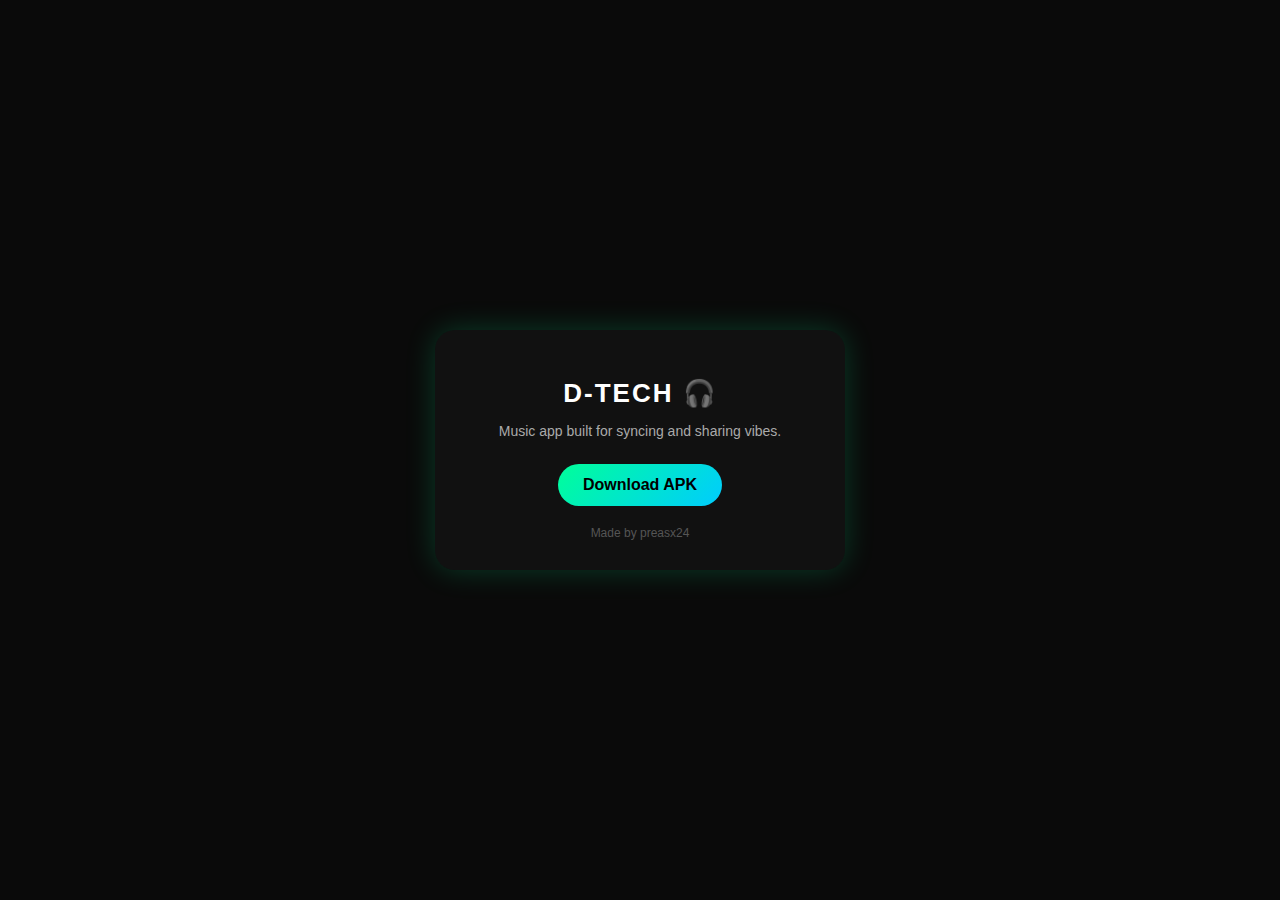
<file: apps/D-TECH_MUSIC.html>
<!DOCTYPE html>
<html lang="en">
<head>
  <meta charset="UTF-8">
  <meta name="viewport" content="width=device-width, initial-scale=1.0">
  <title>D-TECH Music App</title>

  <style>
    body {
      margin: 0;
      padding: 0;
      font-family: Arial, sans-serif;
      background: #0a0a0a;
      color: #ffffff;
      display: flex;
      justify-content: center;
      align-items: center;
      height: 100vh;
    }

    .container {
      text-align: center;
      padding: 30px;
      border-radius: 20px;
      background: #111;
      box-shadow: 0 0 30px rgba(0, 255, 150, 0.2);
      max-width: 350px;
      width: 90%;
    }

    h1 {
      margin-bottom: 10px;
      font-size: 26px;
      letter-spacing: 2px;
    }

    p {
      font-size: 14px;
      color: #aaa;
      margin-bottom: 25px;
    }

    .btn {
      display: inline-block;
      padding: 12px 25px;
      border-radius: 30px;
      background: linear-gradient(135deg, #00ff99, #00ccff);
      color: #000;
      text-decoration: none;
      font-weight: bold;
      transition: 0.3s;
    }

    .btn:hover {
      transform: scale(1.05);
      box-shadow: 0 0 15px rgba(0, 255, 150, 0.5);
    }

    .footer {
      margin-top: 20px;
      font-size: 12px;
      color: #555;
    }
  </style>
</head>

<body>

  <div class="container">
    <h1>D-TECH 🎧</h1>
    <p>Music app built for syncing and sharing vibes.</p>

    <a class="btn" href="https://github.com/Dtech2preas/Mus/releases/download/D-TECH/DTECH_MUSIC.apk">
      Download APK
    </a>

    <div class="footer">
      Made by preasx24
    </div>
  </div>

</body>
</html>
</file>
<file: css/style.css>
@import url('https://fonts.googleapis.com/css2?family=JetBrains+Mono:wght@400;700&family=Orbitron:wght@400;700;900&display=swap');

:root {
  /* Tech Palette */
  --primary-color: #00f3ff; /* Electric Cyan - Core Accent */
  --secondary-color: #0066ff; /* Deep Neon Blue - Secondary Accent */
  --bg-color: #050505; /* Deep Void Black */
  --surface-color: #0a0e17; /* Dark Tech Surface */
  --surface-color-hover: #111a2e; /* Lighter Surface on Hover */

  --text-light: #e0e6ed; /* Cool Silver/White */
  --text-muted: #8b9bb4; /* Muted Tech Blue-Grey */

  --accent-glow: 0 0 10px rgba(0, 243, 255, 0.5), 0 0 20px rgba(0, 243, 255, 0.3);
  --border-tech: 1px solid rgba(0, 243, 255, 0.3);

  --font-main: 'JetBrains Mono', monospace; /* Tech Code Font */
  --font-display: 'Orbitron', sans-serif; /* Sci-Fi Display Font */

  --spacing-sm: 1rem;
  --spacing-md: 2rem;
  --spacing-lg: 4rem;
  --spacing-xl: 6rem;

  --border-radius: 4px;
  --transition: all 0.3s ease-in-out;
}

* {
  margin: 0;
  padding: 0;
  box-sizing: border-box;
}

body {
  font-family: var(--font-main);
  background-color: var(--bg-color);
  background-image:
    linear-gradient(rgba(0, 243, 255, 0.03) 1px, transparent 1px),
    linear-gradient(90deg, rgba(0, 243, 255, 0.03) 1px, transparent 1px);
  background-size: 40px 40px; /* Tech Grid Size */
  color: var(--text-light);
  line-height: 1.6;
  font-size: 16px;
  overflow-x: hidden;
  position: relative;
}

/* Scanline Effect */
body::after {
  content: "";
  position: fixed;
  top: 0;
  left: 0;
  width: 100vw;
  height: 100vh;
  background: linear-gradient(rgba(18, 16, 16, 0) 50%, rgba(0, 0, 0, 0.25) 50%), linear-gradient(90deg, rgba(255, 0, 0, 0.06), rgba(0, 255, 0, 0.02), rgba(0, 0, 255, 0.06));
  background-size: 100% 2px, 3px 100%;
  pointer-events: none;
  z-index: 9999;
  opacity: 0.3;
}

h1, h2, h3, h4 {
  font-family: var(--font-display);
  text-transform: uppercase;
  letter-spacing: 2px;
}

a {
  text-decoration: none;
  color: inherit;
  transition: var(--transition);
}

a:hover {
  text-shadow: var(--accent-glow);
  color: var(--primary-color);
}

ul {
  list-style: none;
}

img {
  max-width: 100%;
  height: auto;
  display: block;
  border: 1px solid rgba(0, 243, 255, 0.2);
  filter: grayscale(100%) contrast(1.2); /* Tech look: desaturated until hover */
  transition: var(--transition);
}

img:hover {
  filter: grayscale(0%) contrast(1);
  border-color: var(--primary-color);
  box-shadow: var(--accent-glow);
}

/* Utility Classes */
.container {
  max-width: 1200px;
  margin: 0 auto;
  padding: 0 var(--spacing-md);
}

.btn {
  display: inline-block;
  padding: 12px 30px;
  border: 1px solid var(--primary-color);
  color: var(--primary-color);
  background: rgba(0, 243, 255, 0.05);
  font-family: var(--font-display);
  text-transform: uppercase;
  letter-spacing: 2px;
  font-size: 0.9rem;
  cursor: pointer;
  position: relative;
  overflow: hidden;
  transition: all 0.3s ease;
  clip-path: polygon(10% 0, 100% 0, 100% 70%, 90% 100%, 0 100%, 0 30%);
}

.btn::before {
  content: '';
  position: absolute;
  top: 0;
  left: -100%;
  width: 100%;
  height: 100%;
  background: linear-gradient(90deg, transparent, rgba(0, 243, 255, 0.4), transparent);
  transition: 0.5s;
}

.btn:hover {
  background: rgba(0, 243, 255, 0.2);
  box-shadow: 0 0 20px rgba(0, 243, 255, 0.4);
  text-shadow: 0 0 8px var(--primary-color);
  color: #fff;
}

.btn:hover::before {
  left: 100%;
}

.section-title {
  font-size: 2.5rem;
  margin-bottom: var(--spacing-md);
  position: relative;
  display: inline-block;
  color: var(--text-light);
  text-shadow: 0 0 10px rgba(0, 243, 255, 0.3);
}

.section-title::after {
  content: '';
  display: block;
  width: 100%;
  height: 2px;
  background: linear-gradient(90deg, var(--primary-color), transparent);
  margin-top: 5px;
  box-shadow: 0 0 10px var(--primary-color);
}

.section-title::before {
  content: '// ';
  color: var(--primary-color);
  font-family: var(--font-main);
}

/* Header & Navigation */
header {
  position: fixed;
  top: 0;
  left: 0;
  width: 100%;
  background: rgba(5, 5, 5, 0.95);
  backdrop-filter: blur(10px);
  z-index: 1000;
  padding: var(--spacing-sm) 0;
  border-bottom: 1px solid rgba(0, 243, 255, 0.1);
  box-shadow: 0 5px 20px rgba(0, 0, 0, 0.5);
}

nav {
  display: flex;
  justify-content: space-between;
  align-items: center;
}

.logo {
  font-family: var(--font-display);
  font-size: 1.8rem;
  font-weight: 900;
  letter-spacing: 3px;
  color: #fff;
  text-shadow: 0 0 10px var(--primary-color);
  display: flex;
  align-items: center;
  gap: 15px;
}

.logo img {
  height: 40px;
  width: auto;
  border: none; /* Remove default tech border for logo */
  filter: drop-shadow(0 0 5px var(--primary-color));
}

.nav-links {
  display: flex;
  gap: var(--spacing-md);
}

.nav-links a {
  font-family: var(--font-main);
  font-size: 0.9rem;
  color: var(--text-muted);
  text-transform: uppercase;
  letter-spacing: 1px;
  position: relative;
}

.nav-links a:hover, .nav-links a.active {
  color: var(--primary-color);
  text-shadow: 0 0 8px var(--primary-color);
}

.nav-links a::before {
  content: '[';
  margin-right: 5px;
  opacity: 0;
  transition: var(--transition);
  color: var(--secondary-color);
}

.nav-links a::after {
  content: ']';
  margin-left: 5px;
  opacity: 0;
  transition: var(--transition);
  color: var(--secondary-color);
}

.nav-links a:hover::before,
.nav-links a:hover::after,
.nav-links a.active::before,
.nav-links a.active::after {
  opacity: 1;
}

/* Hero Section */
.hero {
  height: 100vh;
  display: flex;
  align-items: center;
  justify-content: center;
  text-align: center;
  padding-top: 80px;
  position: relative;
  overflow: hidden;
}

/* Geometric Decoration for Hero */
.hero::before {
  content: '';
  position: absolute;
  top: 50%;
  left: 50%;
  transform: translate(-50%, -50%);
  width: 60vw;
  height: 60vh;
  border: 1px dashed rgba(0, 243, 255, 0.1);
  border-radius: 50%;
  z-index: -1;
  animation: rotate 20s linear infinite;
}

@keyframes rotate {
  0% { transform: translate(-50%, -50%) rotate(0deg); }
  100% { transform: translate(-50%, -50%) rotate(360deg); }
}

.hero-content {
  position: relative;
  padding: var(--spacing-xl);
  border: 1px solid rgba(0, 243, 255, 0.1);
  background: rgba(5, 5, 5, 0.7);
  backdrop-filter: blur(5px);
  /* Tech Corners */
  clip-path: polygon(
    20px 0, 100% 0,
    100% calc(100% - 20px), calc(100% - 20px) 100%,
    0 100%, 0 20px
  );
}

.hero-content::after {
  content: '';
  position: absolute;
  bottom: 0;
  right: 0;
  width: 20px;
  height: 20px;
  border-bottom: 2px solid var(--primary-color);
  border-right: 2px solid var(--primary-color);
}

.hero-content h1 {
  font-size: 5rem;
  font-weight: 900;
  margin-bottom: var(--spacing-sm);
  color: #fff;
  line-height: 1;
  text-shadow: 0 0 20px rgba(0, 243, 255, 0.5);
  letter-spacing: -2px;
}

.hero-content h2 {
  font-family: var(--font-main);
  font-size: 1.2rem;
  color: var(--primary-color);
  margin-bottom: var(--spacing-md);
  text-transform: uppercase;
  letter-spacing: 3px;
}

.hero-content p {
  max-width: 600px;
  margin: 0 auto var(--spacing-lg);
  color: var(--text-muted);
  font-size: 1rem;
  font-family: var(--font-main);
  border-left: 2px solid var(--secondary-color);
  padding-left: 1rem;
  text-align: left;
}

/* Common Sections */
section {
  padding: var(--spacing-xl) 0;
  position: relative;
}

.grid-2 {
  display: grid;
  grid-template-columns: 1fr 1fr;
  gap: var(--spacing-lg);
  align-items: center;
}

.grid-3 {
  display: grid;
  grid-template-columns: repeat(auto-fit, minmax(300px, 1fr));
  gap: var(--spacing-md);
}

/* Data Block / Card Style */
.card {
  background: rgba(10, 16, 26, 0.6);
  padding: var(--spacing-md);
  transition: var(--transition);
  border: 1px solid rgba(0, 243, 255, 0.1);
  position: relative;
  overflow: hidden;
}

.card::before {
  content: '';
  position: absolute;
  top: 0;
  left: 0;
  width: 100%;
  height: 2px;
  background: linear-gradient(90deg, transparent, var(--primary-color), transparent);
  transform: scaleX(0);
  transition: transform 0.3s ease;
}

.card:hover {
  transform: translateY(-5px);
  border-color: var(--primary-color);
  box-shadow: 0 10px 30px -10px rgba(0, 243, 255, 0.2);
  background: rgba(10, 16, 26, 0.9);
}

.card:hover::before {
  transform: scaleX(1);
}

.card h3 {
  font-size: 1.25rem;
  margin-bottom: var(--spacing-sm);
  color: var(--text-light);
  display: flex;
  align-items: center;
}

.card h3::before {
  content: '>';
  color: var(--primary-color);
  margin-right: 10px;
  font-family: var(--font-main);
}

.card p {
  color: var(--text-muted);
  font-size: 0.9rem;
  font-family: var(--font-main);
  line-height: 1.7;
}

/* Founder Section Styles */
.founder-preview {
  background: linear-gradient(180deg, rgba(0,0,0,0) 0%, rgba(0, 102, 255, 0.05) 100%);
  position: relative;
}

.founder-preview::before {
  content: '';
  position: absolute;
  top: 0;
  left: 0;
  width: 100%;
  height: 1px;
  background: linear-gradient(90deg, transparent, var(--secondary-color), transparent);
}

.founder-img-container {
  width: 100%;
  max-width: 400px;
  overflow: hidden;
  position: relative;
  border: 1px solid var(--secondary-color);
  padding: 5px; /* Frame spacing */
  background: rgba(0, 102, 255, 0.1);
  clip-path: polygon(
    0 0, 100% 0,
    100% calc(100% - 20px), calc(100% - 20px) 100%,
    0 100%
  );
}

.founder-img-container img {
  border: none;
  filter: grayscale(100%) sepia(20%) hue-rotate(180deg) brightness(0.9);
}

.founder-img-container::after {
  content: '';
  position: absolute;
  top: 0;
  left: 0;
  width: 100%;
  height: 100%;
  background: repeating-linear-gradient(
    0deg,
    transparent,
    transparent 2px,
    rgba(0, 243, 255, 0.05) 3px
  );
  pointer-events: none;
  z-index: 2;
}

/* Forms */
form {
  max-width: 600px;
  margin: 0 auto;
  background: rgba(10, 16, 26, 0.8);
  padding: var(--spacing-md);
  border: 1px solid rgba(0, 243, 255, 0.1);
}

.form-group {
  margin-bottom: var(--spacing-md);
}

label {
  display: block;
  margin-bottom: 0.5rem;
  color: var(--text-light);
  font-family: var(--font-main);
  text-transform: uppercase;
  font-size: 0.8rem;
  letter-spacing: 1px;
}

input, textarea {
  width: 100%;
  padding: 15px;
  background: rgba(5, 5, 5, 0.8);
  border: 1px solid var(--surface-color-hover);
  color: var(--primary-color);
  font-family: var(--font-main);
  font-size: 0.9rem;
  transition: var(--transition);
}

input:focus, textarea:focus {
  outline: none;
  border-color: var(--primary-color);
  box-shadow: 0 0 10px rgba(0, 243, 255, 0.1);
  background: rgba(0, 0, 0, 0.9);
}

textarea {
  min-height: 150px;
  resize: vertical;
}

/* Footer */
footer {
  padding: var(--spacing-md) 0;
  text-align: center;
  color: var(--text-muted);
  font-size: 0.8rem;
  font-family: var(--font-main);
  border-top: 1px solid rgba(0, 243, 255, 0.1);
  background: rgba(5, 5, 5, 0.95);
  margin-top: var(--spacing-xl);
  position: relative;
}

footer::before {
  content: 'SYSTEM STATUS: ONLINE';
  display: block;
  margin-bottom: 10px;
  color: var(--primary-color);
  letter-spacing: 2px;
  font-size: 0.7rem;
  opacity: 0.7;
}

/* Responsive */
@media (max-width: 768px) {
  :root {
    --spacing-xl: 4rem;
    --spacing-lg: 2rem;
  }

  .hero-content h1 {
    font-size: 2.5rem;
  }

  .nav-links {
    display: none; /* Mobile menu implementation usually requires JS, keeping simple for now or stack */
  }

  /* Simple Mobile Menu Fallback: Stack vertically on small screens if minimal content */
  nav {
    flex-direction: column;
    gap: 1rem;
  }

  .nav-links {
    display: flex;
    flex-wrap: wrap;
    justify-content: center;
    gap: 1rem;
  }

  .grid-2 {
    grid-template-columns: 1fr;
  }
}
</file>
